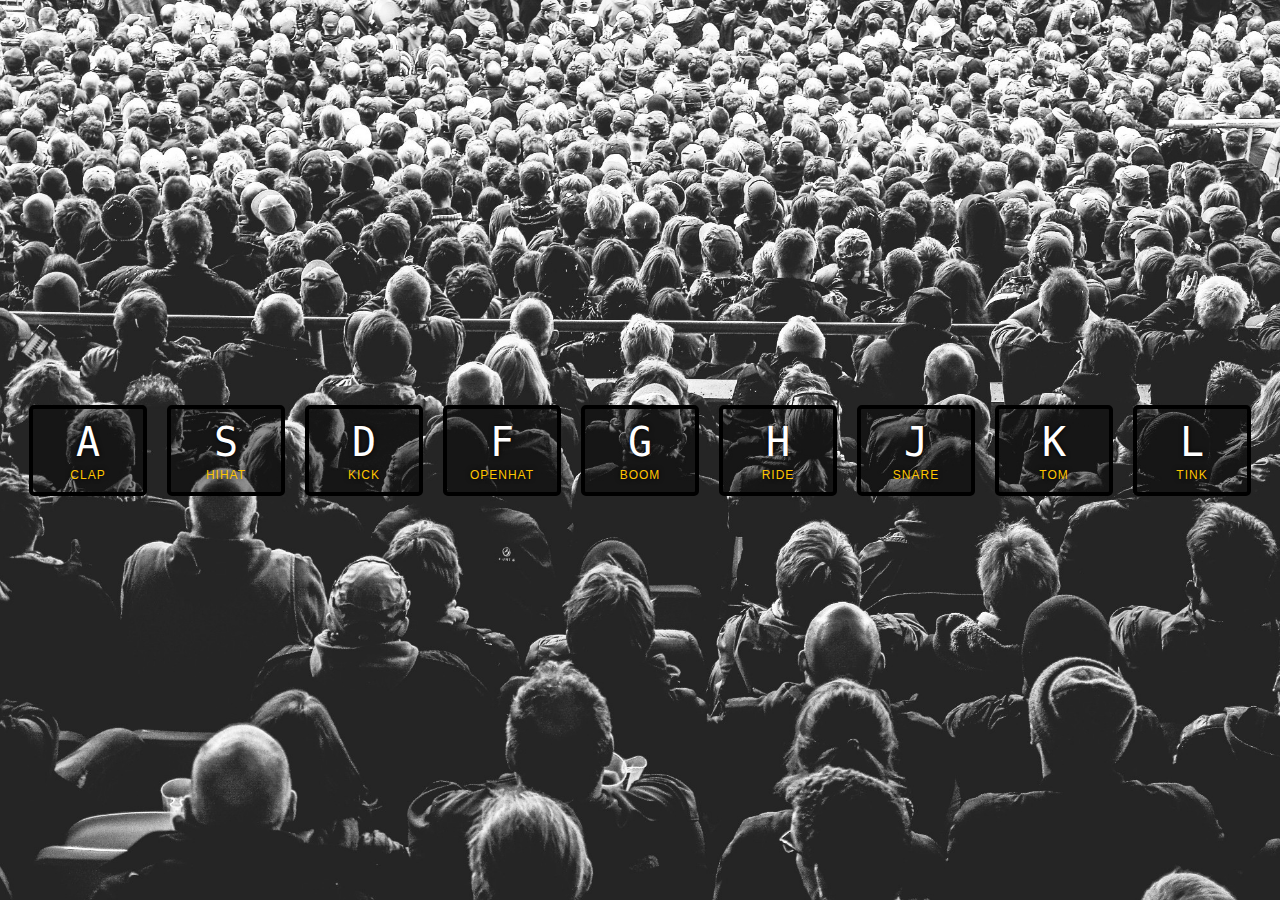
<file: index.html>
<!DOCTYPE html>
<html lang="en" dir="ltr">
<head>
  <meta charset="UTF-8">
  <title>JS Drum Kit</title>
  <link rel="stylesheet" href="styles.css">
</head>
<body>


  <div class="keys">
    <div data-key="65" class="key">
      <kbd>A</kbd>
      <span class="sound">clap</span>
    </div>
    <div data-key="83" class="key">
      <kbd>S</kbd>
      <span class="sound">hihat</span>
    </div>
    <div data-key="68" class="key">
      <kbd>D</kbd>
      <span class="sound">kick</span>
    </div>
    <div data-key="70" class="key">
      <kbd>F</kbd>
      <span class="sound">openhat</span>
    </div>
    <div data-key="71" class="key">
      <kbd>G</kbd>
      <span class="sound">boom</span>
    </div>
    <div data-key="72" class="key">
      <kbd>H</kbd>
      <span class="sound">ride</span>
    </div>
    <div data-key="74" class="key">
      <kbd>J</kbd>
      <span class="sound">snare</span>
    </div>
    <div data-key="75" class="key">
      <kbd>K</kbd>
      <span class="sound">tom</span>
    </div>
    <div data-key="76" class="key">
      <kbd>L</kbd>
      <span class="sound">tink</span>
    </div>
  </div>

  <audio data-key="65" src="sounds/clap.wav"></audio>
  <audio data-key="83" src="sounds/hihat.wav"></audio>
  <audio data-key="68" src="sounds/kick.wav"></audio>
  <audio data-key="70" src="sounds/openhat.wav"></audio>
  <audio data-key="71" src="sounds/boom.wav"></audio>
  <audio data-key="72" src="sounds/ride.wav"></audio>
  <audio data-key="74" src="sounds/snare.wav"></audio>
  <audio data-key="75" src="sounds/tom.wav"></audio>
  <audio data-key="76" src="sounds/tink.wav"></audio>

<script>
  function removeTransition(e) {
    if (e.propertyName !== 'transform') return;
    e.target.classList.remove('playing');
  }

  function playSound(e) {
    const audio = document.querySelector(`audio[data-key="${e.keyCode}"]`);
    const key = document.querySelector(`div[data-key="${e.keyCode}"]`);
    if (!audio) return;

    key.classList.add('playing');
    audio.currentTime = 0;
    audio.play();
  }

  const keys = Array.from(document.querySelectorAll('.key'));
  keys.forEach(key => key.addEventListener('transitionend', removeTransition));
  window.addEventListener('keydown', playSound);
</script>


</body>
</html>
</file>
<file: styles.css>
html {
  font-size: 10px;
  background: url('background.jpeg') bottom center;
  background-size: cover;
}

body,html {
  margin: 0;
  padding: 0;
  font-family: sans-serif;
}

.keys {
  display: flex;
  flex: 1;
  min-height: 100vh;
  align-items: center;
  justify-content: center;
}

.key {
  border: .4rem solid black;
  border-radius: .5rem;
  margin: 1rem;
  font-size: 1.5rem;
  padding: 1rem .5rem;
  transition: all .07s ease;
  width: 10rem;
  text-align: center;
  color: white;
  background: rgba(0,0,0,0.4);
  text-shadow: 0 0 .5rem black;
}

.playing {
  transform: scale(1.1);
  border-color: #ffc600;
  box-shadow: 0 0 1rem #ffc600;
}

kbd {
  display: block;
  font-size: 4rem;
}

.sound {
  font-size: 1.2rem;
  text-transform: uppercase;
  letter-spacing: .1rem;
  color: #ffc600;
}
</file>
